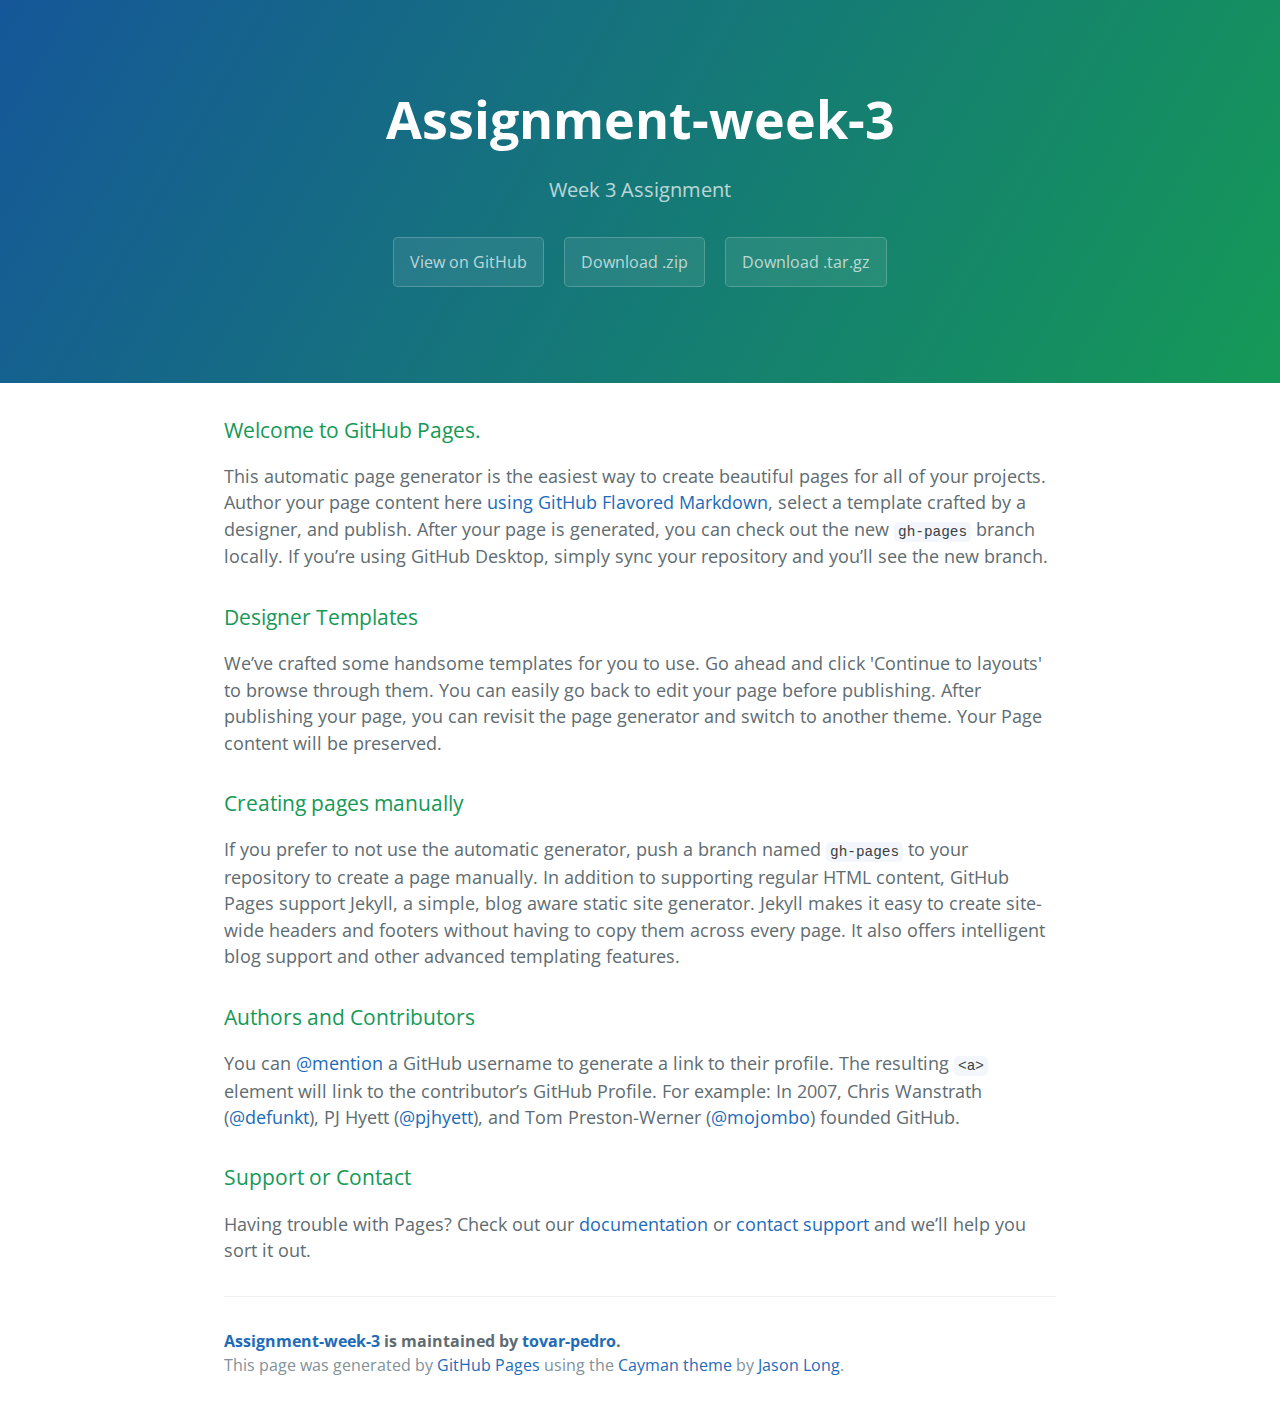
<file: index.html>
<!DOCTYPE html>
<html lang="en-us">
  <head>
    <meta charset="UTF-8">
    <title>Assignment-week-3 by tovar-pedro</title>
    <meta name="viewport" content="width=device-width, initial-scale=1">
    <link rel="stylesheet" type="text/css" href="stylesheets/normalize.css" media="screen">
    <link href='https://fonts.googleapis.com/css?family=Open+Sans:400,700' rel='stylesheet' type='text/css'>
    <link rel="stylesheet" type="text/css" href="stylesheets/stylesheet.css" media="screen">
    <link rel="stylesheet" type="text/css" href="stylesheets/github-light.css" media="screen">
  </head>
  <body>
    <section class="page-header">
      <h1 class="project-name">Assignment-week-3</h1>
      <h2 class="project-tagline">Week 3 Assignment</h2>
      <a href="https://github.com/tovar-pedro/assignment-week-3" class="btn">View on GitHub</a>
      <a href="https://github.com/tovar-pedro/assignment-week-3/zipball/master" class="btn">Download .zip</a>
      <a href="https://github.com/tovar-pedro/assignment-week-3/tarball/master" class="btn">Download .tar.gz</a>
    </section>

    <section class="main-content">
      <h3>
<a id="welcome-to-github-pages" class="anchor" href="#welcome-to-github-pages" aria-hidden="true"><span aria-hidden="true" class="octicon octicon-link"></span></a>Welcome to GitHub Pages.</h3>

<p>This automatic page generator is the easiest way to create beautiful pages for all of your projects. Author your page content here <a href="https://guides.github.com/features/mastering-markdown/">using GitHub Flavored Markdown</a>, select a template crafted by a designer, and publish. After your page is generated, you can check out the new <code>gh-pages</code> branch locally. If you’re using GitHub Desktop, simply sync your repository and you’ll see the new branch.</p>

<h3>
<a id="designer-templates" class="anchor" href="#designer-templates" aria-hidden="true"><span aria-hidden="true" class="octicon octicon-link"></span></a>Designer Templates</h3>

<p>We’ve crafted some handsome templates for you to use. Go ahead and click 'Continue to layouts' to browse through them. You can easily go back to edit your page before publishing. After publishing your page, you can revisit the page generator and switch to another theme. Your Page content will be preserved.</p>

<h3>
<a id="creating-pages-manually" class="anchor" href="#creating-pages-manually" aria-hidden="true"><span aria-hidden="true" class="octicon octicon-link"></span></a>Creating pages manually</h3>

<p>If you prefer to not use the automatic generator, push a branch named <code>gh-pages</code> to your repository to create a page manually. In addition to supporting regular HTML content, GitHub Pages support Jekyll, a simple, blog aware static site generator. Jekyll makes it easy to create site-wide headers and footers without having to copy them across every page. It also offers intelligent blog support and other advanced templating features.</p>

<h3>
<a id="authors-and-contributors" class="anchor" href="#authors-and-contributors" aria-hidden="true"><span aria-hidden="true" class="octicon octicon-link"></span></a>Authors and Contributors</h3>

<p>You can <a href="https://help.github.com/articles/basic-writing-and-formatting-syntax/#mentioning-users-and-teams" class="user-mention">@mention</a> a GitHub username to generate a link to their profile. The resulting <code>&lt;a&gt;</code> element will link to the contributor’s GitHub Profile. For example: In 2007, Chris Wanstrath (<a href="https://github.com/defunkt" class="user-mention">@defunkt</a>), PJ Hyett (<a href="https://github.com/pjhyett" class="user-mention">@pjhyett</a>), and Tom Preston-Werner (<a href="https://github.com/mojombo" class="user-mention">@mojombo</a>) founded GitHub.</p>

<h3>
<a id="support-or-contact" class="anchor" href="#support-or-contact" aria-hidden="true"><span aria-hidden="true" class="octicon octicon-link"></span></a>Support or Contact</h3>

<p>Having trouble with Pages? Check out our <a href="https://help.github.com/pages">documentation</a> or <a href="https://github.com/contact">contact support</a> and we’ll help you sort it out.</p>

      <footer class="site-footer">
        <span class="site-footer-owner"><a href="https://github.com/tovar-pedro/assignment-week-3">Assignment-week-3</a> is maintained by <a href="https://github.com/tovar-pedro">tovar-pedro</a>.</span>

        <span class="site-footer-credits">This page was generated by <a href="https://pages.github.com">GitHub Pages</a> using the <a href="https://github.com/jasonlong/cayman-theme">Cayman theme</a> by <a href="https://twitter.com/jasonlong">Jason Long</a>.</span>
      </footer>

    </section>

  
  </body>
</html>
</file>
<file: stylesheets/stylesheet.css>
* {
  box-sizing: border-box; }

body {
  padding: 0;
  margin: 0;
  font-family: "Open Sans", "Helvetica Neue", Helvetica, Arial, sans-serif;
  font-size: 16px;
  line-height: 1.5;
  color: #606c71; }

a {
  color: #1e6bb8;
  text-decoration: none; }
  a:hover {
    text-decoration: underline; }

.btn {
  display: inline-block;
  margin-bottom: 1rem;
  color: rgba(255, 255, 255, 0.7);
  background-color: rgba(255, 255, 255, 0.08);
  border-color: rgba(255, 255, 255, 0.2);
  border-style: solid;
  border-width: 1px;
  border-radius: 0.3rem;
  transition: color 0.2s, background-color 0.2s, border-color 0.2s; }
  .btn + .btn {
    margin-left: 1rem; }

.btn:hover {
  color: rgba(255, 255, 255, 0.8);
  text-decoration: none;
  background-color: rgba(255, 255, 255, 0.2);
  border-color: rgba(255, 255, 255, 0.3); }

@media screen and (min-width: 64em) {
  .btn {
    padding: 0.75rem 1rem; } }

@media screen and (min-width: 42em) and (max-width: 64em) {
  .btn {
    padding: 0.6rem 0.9rem;
    font-size: 0.9rem; } }

@media screen and (max-width: 42em) {
  .btn {
    display: block;
    width: 100%;
    padding: 0.75rem;
    font-size: 0.9rem; }
    .btn + .btn {
      margin-top: 1rem;
      margin-left: 0; } }

.page-header {
  color: #fff;
  text-align: center;
  background-color: #159957;
  background-image: linear-gradient(120deg, #155799, #159957); }

@media screen and (min-width: 64em) {
  .page-header {
    padding: 5rem 6rem; } }

@media screen and (min-width: 42em) and (max-width: 64em) {
  .page-header {
    padding: 3rem 4rem; } }

@media screen and (max-width: 42em) {
  .page-header {
    padding: 2rem 1rem; } }

.project-name {
  margin-top: 0;
  margin-bottom: 0.1rem; }

@media screen and (min-width: 64em) {
  .project-name {
    font-size: 3.25rem; } }

@media screen and (min-width: 42em) and (max-width: 64em) {
  .project-name {
    font-size: 2.25rem; } }

@media screen and (max-width: 42em) {
  .project-name {
    font-size: 1.75rem; } }

.project-tagline {
  margin-bottom: 2rem;
  font-weight: normal;
  opacity: 0.7; }

@media screen and (min-width: 64em) {
  .project-tagline {
    font-size: 1.25rem; } }

@media screen and (min-width: 42em) and (max-width: 64em) {
  .project-tagline {
    font-size: 1.15rem; } }

@media screen and (max-width: 42em) {
  .project-tagline {
    font-size: 1rem; } }

.main-content :first-child {
  margin-top: 0; }
.main-content img {
  max-width: 100%; }
.main-content h1, .main-content h2, .main-content h3, .main-content h4, .main-content h5, .main-content h6 {
  margin-top: 2rem;
  margin-bottom: 1rem;
  font-weight: normal;
  color: #159957; }
.main-content p {
  margin-bottom: 1em; }
.main-content code {
  padding: 2px 4px;
  font-family: Consolas, "Liberation Mono", Menlo, Courier, monospace;
  font-size: 0.9rem;
  color: #383e41;
  background-color: #f3f6fa;
  border-radius: 0.3rem; }
.main-content pre {
  padding: 0.8rem;
  margin-top: 0;
  margin-bottom: 1rem;
  font: 1rem Consolas, "Liberation Mono", Menlo, Courier, monospace;
  color: #567482;
  word-wrap: normal;
  background-color: #f3f6fa;
  border: solid 1px #dce6f0;
  border-radius: 0.3rem; }
  .main-content pre > code {
    padding: 0;
    margin: 0;
    font-size: 0.9rem;
    color: #567482;
    word-break: normal;
    white-space: pre;
    background: transparent;
    border: 0; }
.main-content .highlight {
  margin-bottom: 1rem; }
  .main-content .highlight pre {
    margin-bottom: 0;
    word-break: normal; }
.main-content .highlight pre, .main-content pre {
  padding: 0.8rem;
  overflow: auto;
  font-size: 0.9rem;
  line-height: 1.45;
  border-radius: 0.3rem; }
.main-content pre code, .main-content pre tt {
  display: inline;
  max-width: initial;
  padding: 0;
  margin: 0;
  overflow: initial;
  line-height: inherit;
  word-wrap: normal;
  background-color: transparent;
  border: 0; }
  .main-content pre code:before, .main-content pre code:after, .main-content pre tt:before, .main-content pre tt:after {
    content: normal; }
.main-content ul, .main-content ol {
  margin-top: 0; }
.main-content blockquote {
  padding: 0 1rem;
  margin-left: 0;
  color: #819198;
  border-left: 0.3rem solid #dce6f0; }
  .main-content blockquote > :first-child {
    margin-top: 0; }
  .main-content blockquote > :last-child {
    margin-bottom: 0; }
.main-content table {
  display: block;
  width: 100%;
  overflow: auto;
  word-break: normal;
  word-break: keep-all; }
  .main-content table th {
    font-weight: bold; }
  .main-content table th, .main-content table td {
    padding: 0.5rem 1rem;
    border: 1px solid #e9ebec; }
.main-content dl {
  padding: 0; }
  .main-content dl dt {
    padding: 0;
    margin-top: 1rem;
    font-size: 1rem;
    font-weight: bold; }
  .main-content dl dd {
    padding: 0;
    margin-bottom: 1rem; }
.main-content hr {
  height: 2px;
  padding: 0;
  margin: 1rem 0;
  background-color: #eff0f1;
  border: 0; }

@media screen and (min-width: 64em) {
  .main-content {
    max-width: 64rem;
    padding: 2rem 6rem;
    margin: 0 auto;
    font-size: 1.1rem; } }

@media screen and (min-width: 42em) and (max-width: 64em) {
  .main-content {
    padding: 2rem 4rem;
    font-size: 1.1rem; } }

@media screen and (max-width: 42em) {
  .main-content {
    padding: 2rem 1rem;
    font-size: 1rem; } }

.site-footer {
  padding-top: 2rem;
  margin-top: 2rem;
  border-top: solid 1px #eff0f1; }

.site-footer-owner {
  display: block;
  font-weight: bold; }

.site-footer-credits {
  color: #819198; }

@media screen and (min-width: 64em) {
  .site-footer {
    font-size: 1rem; } }

@media screen and (min-width: 42em) and (max-width: 64em) {
  .site-footer {
    font-size: 1rem; } }

@media screen and (max-width: 42em) {
  .site-footer {
    font-size: 0.9rem; } }
</file>
<file: stylesheets/github-light.css>
/*
The MIT License (MIT)

Copyright (c) 2016 GitHub, Inc.

Permission is hereby granted, free of charge, to any person obtaining a copy
of this software and associated documentation files (the "Software"), to deal
in the Software without restriction, including without limitation the rights
to use, copy, modify, merge, publish, distribute, sublicense, and/or sell
copies of the Software, and to permit persons to whom the Software is
furnished to do so, subject to the following conditions:

The above copyright notice and this permission notice shall be included in all
copies or substantial portions of the Software.

THE SOFTWARE IS PROVIDED "AS IS", WITHOUT WARRANTY OF ANY KIND, EXPRESS OR
IMPLIED, INCLUDING BUT NOT LIMITED TO THE WARRANTIES OF MERCHANTABILITY,
FITNESS FOR A PARTICULAR PURPOSE AND NONINFRINGEMENT. IN NO EVENT SHALL THE
AUTHORS OR COPYRIGHT HOLDERS BE LIABLE FOR ANY CLAIM, DAMAGES OR OTHER
LIABILITY, WHETHER IN AN ACTION OF CONTRACT, TORT OR OTHERWISE, ARISING FROM,
OUT OF OR IN CONNECTION WITH THE SOFTWARE OR THE USE OR OTHER DEALINGS IN THE
SOFTWARE.

*/

.pl-c /* comment */ {
  color: #969896;
}

.pl-c1 /* constant, variable.other.constant, support, meta.property-name, support.constant, support.variable, meta.module-reference, markup.raw, meta.diff.header */,
.pl-s .pl-v /* string variable */ {
  color: #0086b3;
}

.pl-e /* entity */,
.pl-en /* entity.name */ {
  color: #795da3;
}

.pl-smi /* variable.parameter.function, storage.modifier.package, storage.modifier.import, storage.type.java, variable.other */,
.pl-s .pl-s1 /* string source */ {
  color: #333;
}

.pl-ent /* entity.name.tag */ {
  color: #63a35c;
}

.pl-k /* keyword, storage, storage.type */ {
  color: #a71d5d;
}

.pl-s /* string */,
.pl-pds /* punctuation.definition.string, string.regexp.character-class */,
.pl-s .pl-pse .pl-s1 /* string punctuation.section.embedded source */,
.pl-sr /* string.regexp */,
.pl-sr .pl-cce /* string.regexp constant.character.escape */,
.pl-sr .pl-sre /* string.regexp source.ruby.embedded */,
.pl-sr .pl-sra /* string.regexp string.regexp.arbitrary-repitition */ {
  color: #183691;
}

.pl-v /* variable */ {
  color: #ed6a43;
}

.pl-id /* invalid.deprecated */ {
  color: #b52a1d;
}

.pl-ii /* invalid.illegal */ {
  color: #f8f8f8;
  background-color: #b52a1d;
}

.pl-sr .pl-cce /* string.regexp constant.character.escape */ {
  font-weight: bold;
  color: #63a35c;
}

.pl-ml /* markup.list */ {
  color: #693a17;
}

.pl-mh /* markup.heading */,
.pl-mh .pl-en /* markup.heading entity.name */,
.pl-ms /* meta.separator */ {
  font-weight: bold;
  color: #1d3e81;
}

.pl-mq /* markup.quote */ {
  color: #008080;
}

.pl-mi /* markup.italic */ {
  font-style: italic;
  color: #333;
}

.pl-mb /* markup.bold */ {
  font-weight: bold;
  color: #333;
}

.pl-md /* markup.deleted, meta.diff.header.from-file */ {
  color: #bd2c00;
  background-color: #ffecec;
}

.pl-mi1 /* markup.inserted, meta.diff.header.to-file */ {
  color: #55a532;
  background-color: #eaffea;
}

.pl-mdr /* meta.diff.range */ {
  font-weight: bold;
  color: #795da3;
}

.pl-mo /* meta.output */ {
  color: #1d3e81;
}
</file>
